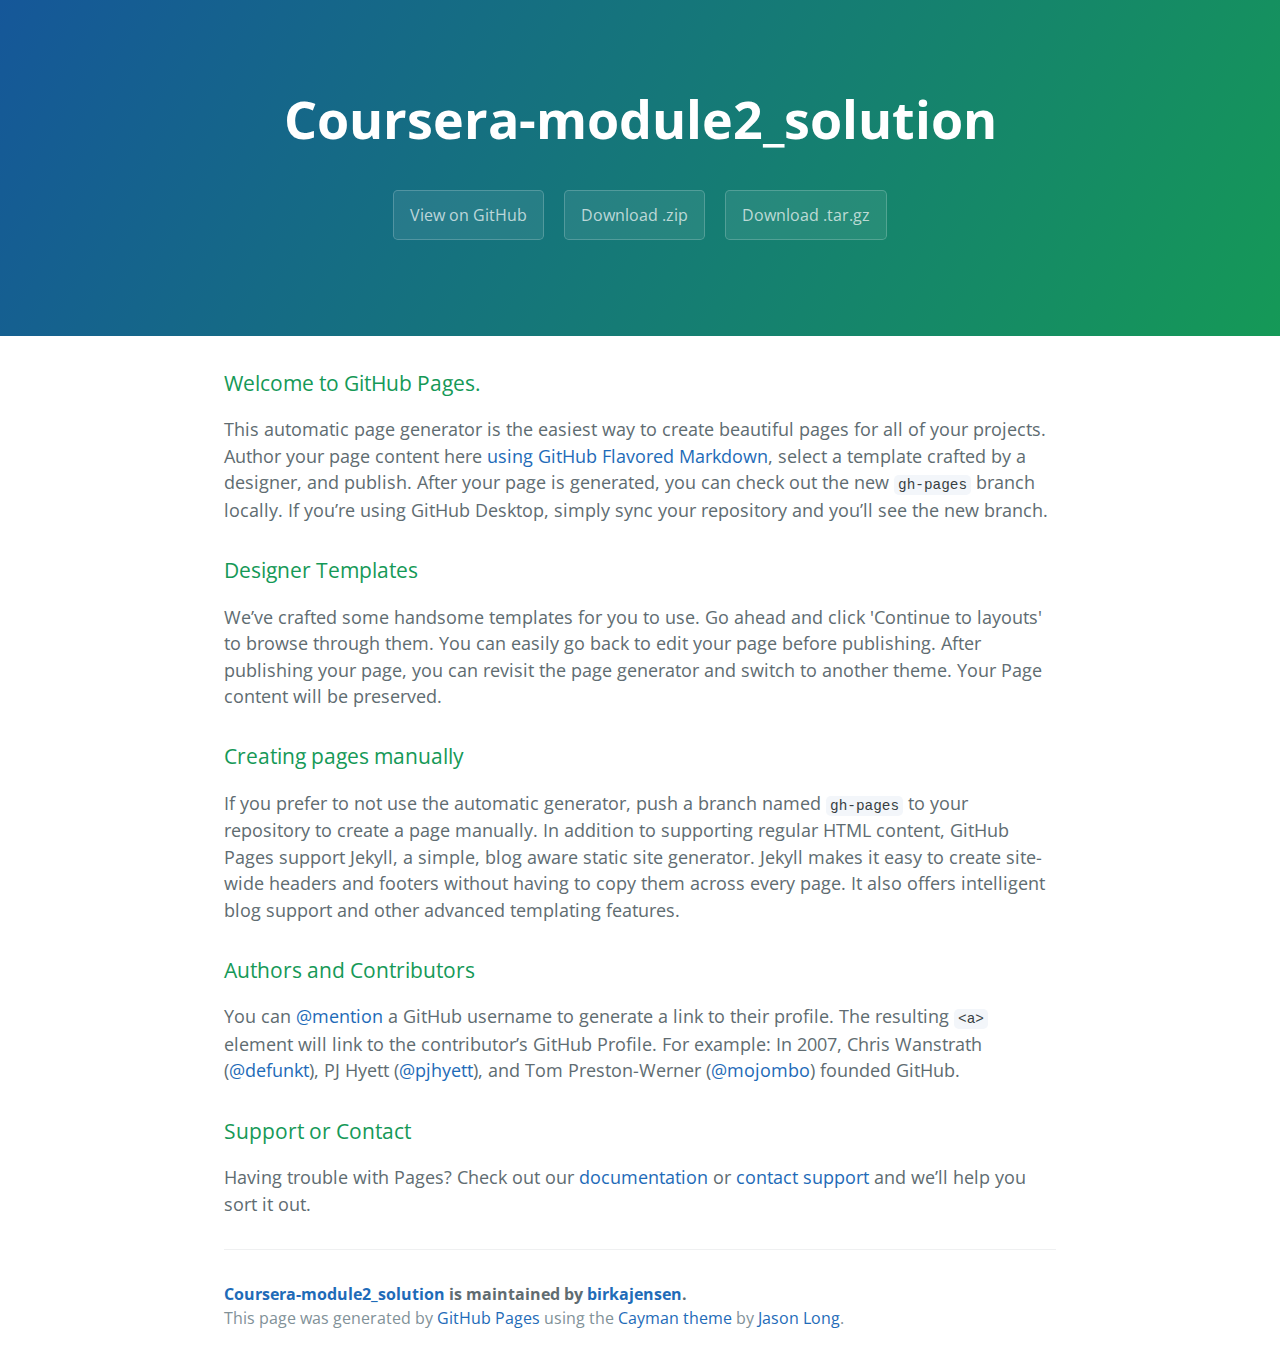
<file: index.html>
<!DOCTYPE html>
<html lang="en-us">
  <head>
    <meta charset="UTF-8">
    <title>Coursera-module2_solution by birkajensen</title>
    <meta name="viewport" content="width=device-width, initial-scale=1">
    <link rel="stylesheet" type="text/css" href="stylesheets/normalize.css" media="screen">
    <link href='https://fonts.googleapis.com/css?family=Open+Sans:400,700' rel='stylesheet' type='text/css'>
    <link rel="stylesheet" type="text/css" href="stylesheets/stylesheet.css" media="screen">
    <link rel="stylesheet" type="text/css" href="stylesheets/github-light.css" media="screen">
  </head>
  <body>
    <section class="page-header">
      <h1 class="project-name">Coursera-module2_solution</h1>
      <h2 class="project-tagline"></h2>
      <a href="https://github.com/birkajensen/coursera-test" class="btn">View on GitHub</a>
      <a href="https://github.com/birkajensen/coursera-test/zipball/master" class="btn">Download .zip</a>
      <a href="https://github.com/birkajensen/coursera-test/tarball/master" class="btn">Download .tar.gz</a>
    </section>

    <section class="main-content">
      <h3>
<a id="welcome-to-github-pages" class="anchor" href="#welcome-to-github-pages" aria-hidden="true"><span aria-hidden="true" class="octicon octicon-link"></span></a>Welcome to GitHub Pages.</h3>

<p>This automatic page generator is the easiest way to create beautiful pages for all of your projects. Author your page content here <a href="https://guides.github.com/features/mastering-markdown/">using GitHub Flavored Markdown</a>, select a template crafted by a designer, and publish. After your page is generated, you can check out the new <code>gh-pages</code> branch locally. If you’re using GitHub Desktop, simply sync your repository and you’ll see the new branch.</p>

<h3>
<a id="designer-templates" class="anchor" href="#designer-templates" aria-hidden="true"><span aria-hidden="true" class="octicon octicon-link"></span></a>Designer Templates</h3>

<p>We’ve crafted some handsome templates for you to use. Go ahead and click 'Continue to layouts' to browse through them. You can easily go back to edit your page before publishing. After publishing your page, you can revisit the page generator and switch to another theme. Your Page content will be preserved.</p>

<h3>
<a id="creating-pages-manually" class="anchor" href="#creating-pages-manually" aria-hidden="true"><span aria-hidden="true" class="octicon octicon-link"></span></a>Creating pages manually</h3>

<p>If you prefer to not use the automatic generator, push a branch named <code>gh-pages</code> to your repository to create a page manually. In addition to supporting regular HTML content, GitHub Pages support Jekyll, a simple, blog aware static site generator. Jekyll makes it easy to create site-wide headers and footers without having to copy them across every page. It also offers intelligent blog support and other advanced templating features.</p>

<h3>
<a id="authors-and-contributors" class="anchor" href="#authors-and-contributors" aria-hidden="true"><span aria-hidden="true" class="octicon octicon-link"></span></a>Authors and Contributors</h3>

<p>You can <a href="https://help.github.com/articles/basic-writing-and-formatting-syntax/#mentioning-users-and-teams" class="user-mention">@mention</a> a GitHub username to generate a link to their profile. The resulting <code>&lt;a&gt;</code> element will link to the contributor’s GitHub Profile. For example: In 2007, Chris Wanstrath (<a href="https://github.com/defunkt" class="user-mention">@defunkt</a>), PJ Hyett (<a href="https://github.com/pjhyett" class="user-mention">@pjhyett</a>), and Tom Preston-Werner (<a href="https://github.com/mojombo" class="user-mention">@mojombo</a>) founded GitHub.</p>

<h3>
<a id="support-or-contact" class="anchor" href="#support-or-contact" aria-hidden="true"><span aria-hidden="true" class="octicon octicon-link"></span></a>Support or Contact</h3>

<p>Having trouble with Pages? Check out our <a href="https://help.github.com/pages">documentation</a> or <a href="https://github.com/contact">contact support</a> and we’ll help you sort it out.</p>

      <footer class="site-footer">
        <span class="site-footer-owner"><a href="https://github.com/birkajensen/coursera-test">Coursera-module2_solution</a> is maintained by <a href="https://github.com/birkajensen">birkajensen</a>.</span>

        <span class="site-footer-credits">This page was generated by <a href="https://pages.github.com">GitHub Pages</a> using the <a href="https://github.com/jasonlong/cayman-theme">Cayman theme</a> by <a href="https://twitter.com/jasonlong">Jason Long</a>.</span>
      </footer>

    </section>

  
  </body>
</html>
</file>
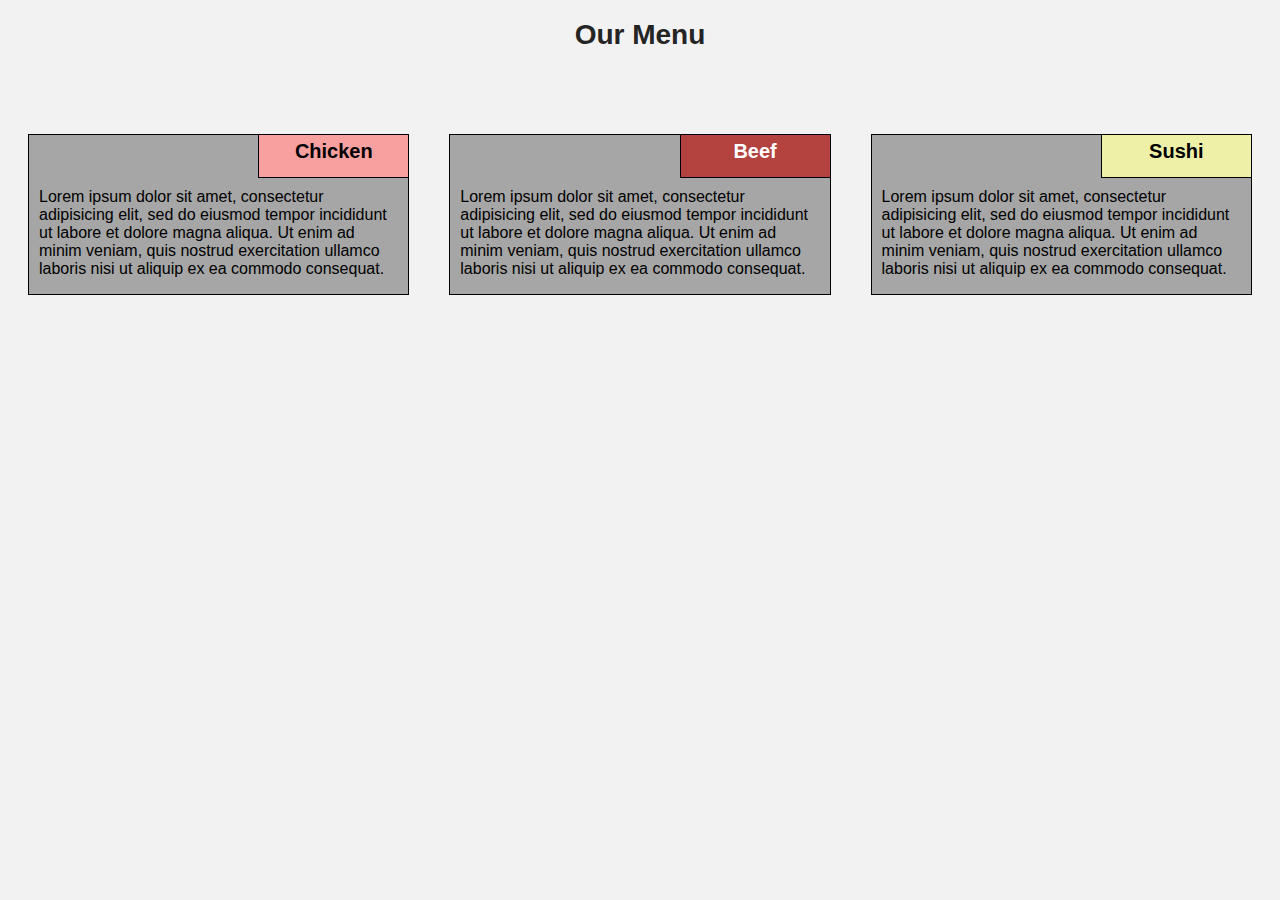
<file: module2solution/index.html>
<!DOCTYPE html>
<html>
<head>
	<meta charset="utf-8">
	<meta name="viewport" content="width=device-width, initial-scale=1">
	<title>Assignment Solution For Module 2</title>
	<link rel="stylesheet" type="text/css" href="css/stylesheet.css">
</head>

<h1>Our Menu</h1>

<body>
<section class="box col-lg-4 col-md-6">
	<div>
		<div class="item" id="chicken">Chicken</div>
		<p>	
			Lorem ipsum dolor sit amet, consectetur adipisicing elit, sed do eiusmod
			tempor incididunt ut labore et dolore magna aliqua. Ut enim ad minim veniam,
			quis nostrud exercitation ullamco laboris nisi ut aliquip ex ea commodo
			consequat.
		</p>
	</div>
</section>

<section class="box col-lg-4 col-md-6">
	<div>
		<div class="item" id="beef">Beef</div>
		<p>	
			Lorem ipsum dolor sit amet, consectetur adipisicing elit, sed do eiusmod
			tempor incididunt ut labore et dolore magna aliqua. Ut enim ad minim veniam,
			quis nostrud exercitation ullamco laboris nisi ut aliquip ex ea commodo
			consequat.
		</p>
	</div>
</section> 

<section class="box col-lg-4 col-md-12">
	<div>
		<div class="item" id="sushi">Sushi</div>
		<p>	
			Lorem ipsum dolor sit amet, consectetur adipisicing elit, sed do eiusmod
			tempor incididunt ut labore et dolore magna aliqua. Ut enim ad minim veniam,
			quis nostrud exercitation ullamco laboris nisi ut aliquip ex ea commodo
			consequat.
		</p>
	</div>
</section>

</body>
</html>
</file>
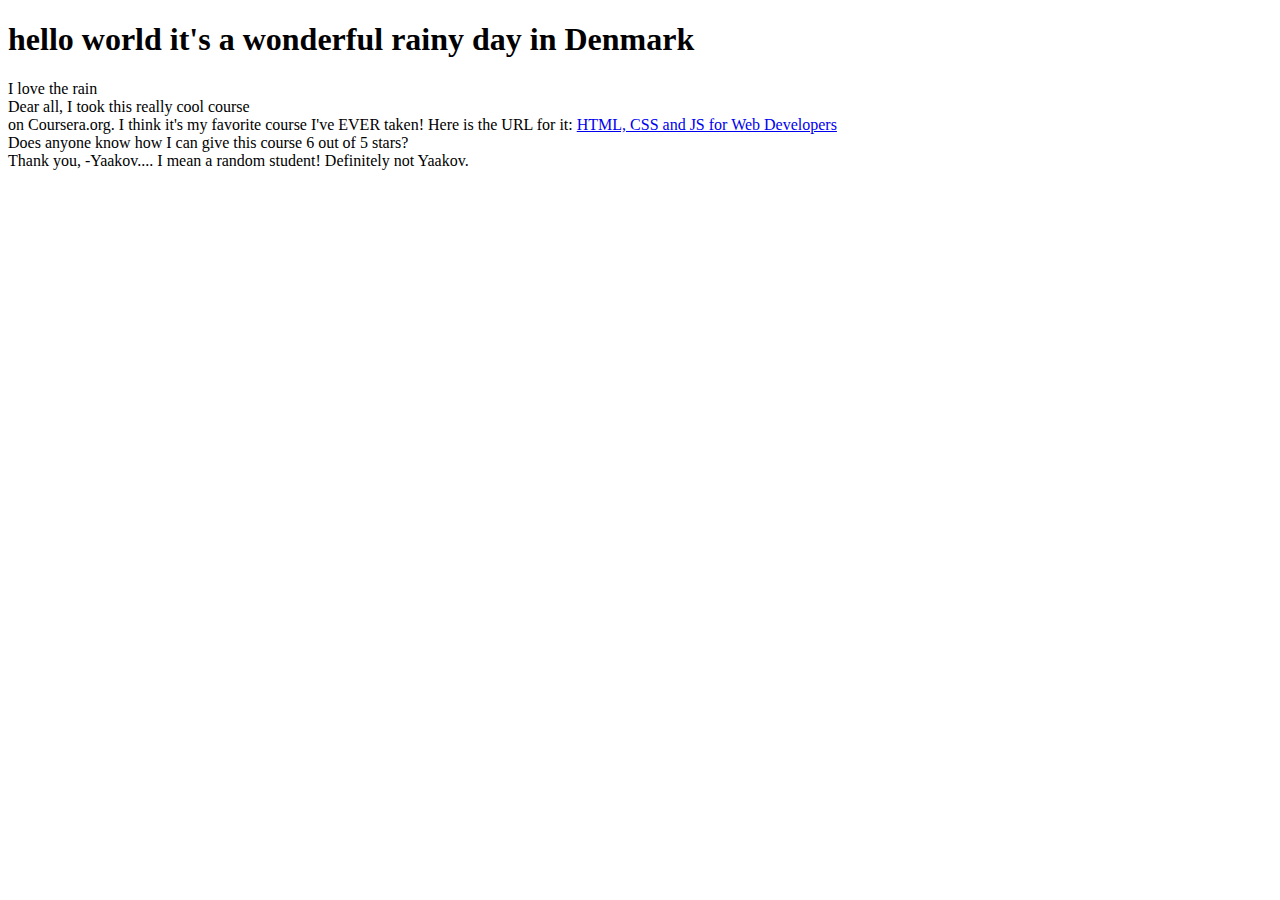
<file: site/index.html>
<!DOCTYPE html>
<html>
<head>
	<meta charset="utf-8">
	<title>hello world</title>
</head>
<body>  <!-- often called viewport  -->
<h1>hello world it's a wonderful rainy day in Denmark</h1>
I love the rain

<div>Dear all,
<span>I took this really cool course
</span></div>
<span>on Coursera.org. I think it's
my favorite course I've EVER taken!
Here is the URL for it:
</span>
<a href="...">HTML, CSS and JS for Web Developers</a>
<div>
Does anyone know how I can give this course 6
out of 5 stars?
</div>
<div>
Thank you,
-Yaakov.... I mean a random student! Definitely not Yaakov.
</div>
</body>
</html>
</file>
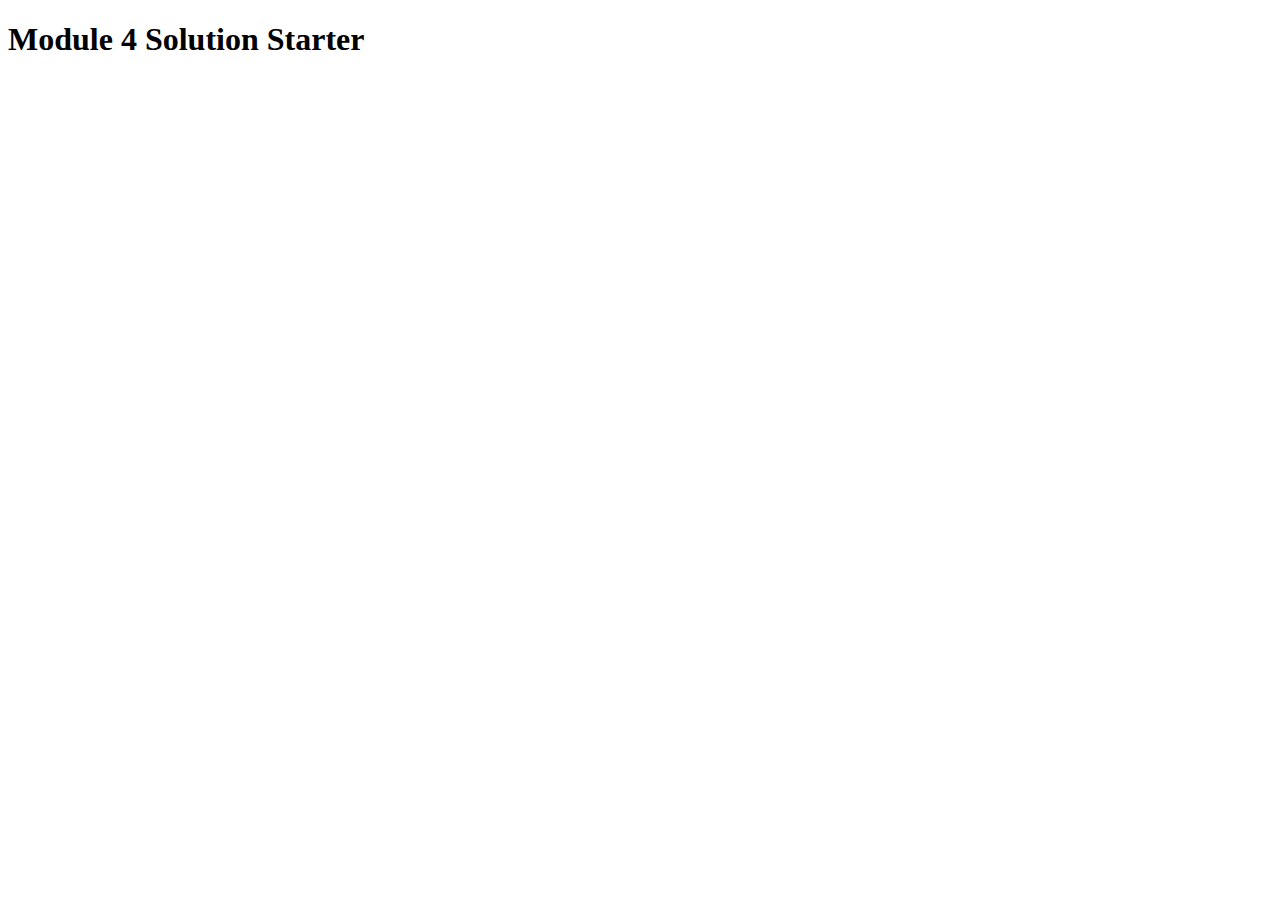
<file: solutionweek4/index.html>
<!DOCTYPE html>
<html>
<head>
  <meta charset="utf-8">
  <title>Module 4 Solution Starter</title>
  <script>
    var names = []; // DO NOT REMOVE
  </script>
  <script src="SpeakHello.js"></script>
  <script src="SpeakGoodBye.js"></script>
  <script src="script.js"></script>
</head>
<body>
  <h1>Module 4 Solution Starter</h1>
</body>
</html>
</file>
<file: stylesheets/stylesheet.css>
* {
  box-sizing: border-box; }

body {
  padding: 0;
  margin: 0;
  font-family: "Open Sans", "Helvetica Neue", Helvetica, Arial, sans-serif;
  font-size: 16px;
  line-height: 1.5;
  color: #606c71; }

a {
  color: #1e6bb8;
  text-decoration: none; }
  a:hover {
    text-decoration: underline; }

.btn {
  display: inline-block;
  margin-bottom: 1rem;
  color: rgba(255, 255, 255, 0.7);
  background-color: rgba(255, 255, 255, 0.08);
  border-color: rgba(255, 255, 255, 0.2);
  border-style: solid;
  border-width: 1px;
  border-radius: 0.3rem;
  transition: color 0.2s, background-color 0.2s, border-color 0.2s; }
  .btn + .btn {
    margin-left: 1rem; }

.btn:hover {
  color: rgba(255, 255, 255, 0.8);
  text-decoration: none;
  background-color: rgba(255, 255, 255, 0.2);
  border-color: rgba(255, 255, 255, 0.3); }

@media screen and (min-width: 64em) {
  .btn {
    padding: 0.75rem 1rem; } }

@media screen and (min-width: 42em) and (max-width: 64em) {
  .btn {
    padding: 0.6rem 0.9rem;
    font-size: 0.9rem; } }

@media screen and (max-width: 42em) {
  .btn {
    display: block;
    width: 100%;
    padding: 0.75rem;
    font-size: 0.9rem; }
    .btn + .btn {
      margin-top: 1rem;
      margin-left: 0; } }

.page-header {
  color: #fff;
  text-align: center;
  background-color: #159957;
  background-image: linear-gradient(120deg, #155799, #159957); }

@media screen and (min-width: 64em) {
  .page-header {
    padding: 5rem 6rem; } }

@media screen and (min-width: 42em) and (max-width: 64em) {
  .page-header {
    padding: 3rem 4rem; } }

@media screen and (max-width: 42em) {
  .page-header {
    padding: 2rem 1rem; } }

.project-name {
  margin-top: 0;
  margin-bottom: 0.1rem; }

@media screen and (min-width: 64em) {
  .project-name {
    font-size: 3.25rem; } }

@media screen and (min-width: 42em) and (max-width: 64em) {
  .project-name {
    font-size: 2.25rem; } }

@media screen and (max-width: 42em) {
  .project-name {
    font-size: 1.75rem; } }

.project-tagline {
  margin-bottom: 2rem;
  font-weight: normal;
  opacity: 0.7; }

@media screen and (min-width: 64em) {
  .project-tagline {
    font-size: 1.25rem; } }

@media screen and (min-width: 42em) and (max-width: 64em) {
  .project-tagline {
    font-size: 1.15rem; } }

@media screen and (max-width: 42em) {
  .project-tagline {
    font-size: 1rem; } }

.main-content :first-child {
  margin-top: 0; }
.main-content img {
  max-width: 100%; }
.main-content h1, .main-content h2, .main-content h3, .main-content h4, .main-content h5, .main-content h6 {
  margin-top: 2rem;
  margin-bottom: 1rem;
  font-weight: normal;
  color: #159957; }
.main-content p {
  margin-bottom: 1em; }
.main-content code {
  padding: 2px 4px;
  font-family: Consolas, "Liberation Mono", Menlo, Courier, monospace;
  font-size: 0.9rem;
  color: #383e41;
  background-color: #f3f6fa;
  border-radius: 0.3rem; }
.main-content pre {
  padding: 0.8rem;
  margin-top: 0;
  margin-bottom: 1rem;
  font: 1rem Consolas, "Liberation Mono", Menlo, Courier, monospace;
  color: #567482;
  word-wrap: normal;
  background-color: #f3f6fa;
  border: solid 1px #dce6f0;
  border-radius: 0.3rem; }
  .main-content pre > code {
    padding: 0;
    margin: 0;
    font-size: 0.9rem;
    color: #567482;
    word-break: normal;
    white-space: pre;
    background: transparent;
    border: 0; }
.main-content .highlight {
  margin-bottom: 1rem; }
  .main-content .highlight pre {
    margin-bottom: 0;
    word-break: normal; }
.main-content .highlight pre, .main-content pre {
  padding: 0.8rem;
  overflow: auto;
  font-size: 0.9rem;
  line-height: 1.45;
  border-radius: 0.3rem; }
.main-content pre code, .main-content pre tt {
  display: inline;
  max-width: initial;
  padding: 0;
  margin: 0;
  overflow: initial;
  line-height: inherit;
  word-wrap: normal;
  background-color: transparent;
  border: 0; }
  .main-content pre code:before, .main-content pre code:after, .main-content pre tt:before, .main-content pre tt:after {
    content: normal; }
.main-content ul, .main-content ol {
  margin-top: 0; }
.main-content blockquote {
  padding: 0 1rem;
  margin-left: 0;
  color: #819198;
  border-left: 0.3rem solid #dce6f0; }
  .main-content blockquote > :first-child {
    margin-top: 0; }
  .main-content blockquote > :last-child {
    margin-bottom: 0; }
.main-content table {
  display: block;
  width: 100%;
  overflow: auto;
  word-break: normal;
  word-break: keep-all; }
  .main-content table th {
    font-weight: bold; }
  .main-content table th, .main-content table td {
    padding: 0.5rem 1rem;
    border: 1px solid #e9ebec; }
.main-content dl {
  padding: 0; }
  .main-content dl dt {
    padding: 0;
    margin-top: 1rem;
    font-size: 1rem;
    font-weight: bold; }
  .main-content dl dd {
    padding: 0;
    margin-bottom: 1rem; }
.main-content hr {
  height: 2px;
  padding: 0;
  margin: 1rem 0;
  background-color: #eff0f1;
  border: 0; }

@media screen and (min-width: 64em) {
  .main-content {
    max-width: 64rem;
    padding: 2rem 6rem;
    margin: 0 auto;
    font-size: 1.1rem; } }

@media screen and (min-width: 42em) and (max-width: 64em) {
  .main-content {
    padding: 2rem 4rem;
    font-size: 1.1rem; } }

@media screen and (max-width: 42em) {
  .main-content {
    padding: 2rem 1rem;
    font-size: 1rem; } }

.site-footer {
  padding-top: 2rem;
  margin-top: 2rem;
  border-top: solid 1px #eff0f1; }

.site-footer-owner {
  display: block;
  font-weight: bold; }

.site-footer-credits {
  color: #819198; }

@media screen and (min-width: 64em) {
  .site-footer {
    font-size: 1rem; } }

@media screen and (min-width: 42em) and (max-width: 64em) {
  .site-footer {
    font-size: 1rem; } }

@media screen and (max-width: 42em) {
  .site-footer {
    font-size: 0.9rem; } }
</file>
<file: stylesheets/github-light.css>
/*
The MIT License (MIT)

Copyright (c) 2016 GitHub, Inc.

Permission is hereby granted, free of charge, to any person obtaining a copy
of this software and associated documentation files (the "Software"), to deal
in the Software without restriction, including without limitation the rights
to use, copy, modify, merge, publish, distribute, sublicense, and/or sell
copies of the Software, and to permit persons to whom the Software is
furnished to do so, subject to the following conditions:

The above copyright notice and this permission notice shall be included in all
copies or substantial portions of the Software.

THE SOFTWARE IS PROVIDED "AS IS", WITHOUT WARRANTY OF ANY KIND, EXPRESS OR
IMPLIED, INCLUDING BUT NOT LIMITED TO THE WARRANTIES OF MERCHANTABILITY,
FITNESS FOR A PARTICULAR PURPOSE AND NONINFRINGEMENT. IN NO EVENT SHALL THE
AUTHORS OR COPYRIGHT HOLDERS BE LIABLE FOR ANY CLAIM, DAMAGES OR OTHER
LIABILITY, WHETHER IN AN ACTION OF CONTRACT, TORT OR OTHERWISE, ARISING FROM,
OUT OF OR IN CONNECTION WITH THE SOFTWARE OR THE USE OR OTHER DEALINGS IN THE
SOFTWARE.

*/

.pl-c /* comment */ {
  color: #969896;
}

.pl-c1 /* constant, variable.other.constant, support, meta.property-name, support.constant, support.variable, meta.module-reference, markup.raw, meta.diff.header */,
.pl-s .pl-v /* string variable */ {
  color: #0086b3;
}

.pl-e /* entity */,
.pl-en /* entity.name */ {
  color: #795da3;
}

.pl-smi /* variable.parameter.function, storage.modifier.package, storage.modifier.import, storage.type.java, variable.other */,
.pl-s .pl-s1 /* string source */ {
  color: #333;
}

.pl-ent /* entity.name.tag */ {
  color: #63a35c;
}

.pl-k /* keyword, storage, storage.type */ {
  color: #a71d5d;
}

.pl-s /* string */,
.pl-pds /* punctuation.definition.string, string.regexp.character-class */,
.pl-s .pl-pse .pl-s1 /* string punctuation.section.embedded source */,
.pl-sr /* string.regexp */,
.pl-sr .pl-cce /* string.regexp constant.character.escape */,
.pl-sr .pl-sre /* string.regexp source.ruby.embedded */,
.pl-sr .pl-sra /* string.regexp string.regexp.arbitrary-repitition */ {
  color: #183691;
}

.pl-v /* variable */ {
  color: #ed6a43;
}

.pl-id /* invalid.deprecated */ {
  color: #b52a1d;
}

.pl-ii /* invalid.illegal */ {
  color: #f8f8f8;
  background-color: #b52a1d;
}

.pl-sr .pl-cce /* string.regexp constant.character.escape */ {
  font-weight: bold;
  color: #63a35c;
}

.pl-ml /* markup.list */ {
  color: #693a17;
}

.pl-mh /* markup.heading */,
.pl-mh .pl-en /* markup.heading entity.name */,
.pl-ms /* meta.separator */ {
  font-weight: bold;
  color: #1d3e81;
}

.pl-mq /* markup.quote */ {
  color: #008080;
}

.pl-mi /* markup.italic */ {
  font-style: italic;
  color: #333;
}

.pl-mb /* markup.bold */ {
  font-weight: bold;
  color: #333;
}

.pl-md /* markup.deleted, meta.diff.header.from-file */ {
  color: #bd2c00;
  background-color: #ffecec;
}

.pl-mi1 /* markup.inserted, meta.diff.header.to-file */ {
  color: #55a532;
  background-color: #eaffea;
}

.pl-mdr /* meta.diff.range */ {
  font-weight: bold;
  color: #795da3;
}

.pl-mo /* meta.output */ {
  color: #1d3e81;
}
</file>
<file: module2solution/css/stylesheet.css>
* {
  box-sizing: border-box;
}

body{
	
	background-color: #f2f2f2;
	font-family:Verdana, Geneva, sans-serif ;
}

.box {
	padding: 20px;
}

h1 {
	color: #242424;
	text-align: center;
	font-size:175%;
	margin-bottom: 5%
}

.item{
	clear: left;
	float:right;
	width: 150px;
	height:43px;
	text-align: center;
	font-size: 125%;
	font-weight: 600;
	border-right: 1px;
	border-top:1px;
	margin-bottom: 10px;
	padding: 5px;
}

#chicken{
	
	background-color: #f8a0a0;
}

#beef{	

	background-color: #b4423f;
	color: white;
}

#sushi{
	
	background-color: #eff0a8;
}

div {
	
	background-color: #a6a6a6;
	font-weight: 300;
  	border: 1px solid black;
	
	
	padding-left: 10px;
	
	color: black;
}

p {
	margin-top: 53px;
	margin-right: 10px;
}



/* Simple Responsive Framework. */
.box {
  width: 100%;
}

/********** Large devices only **********/
@media (min-width: 1200px) {
   .col-lg-1, .col-lg-2, .col-lg-3, .col-lg-4, .col-lg-5, .col-lg-6, .col-lg-7, .col-lg-8, .col-lg-9, .col-lg-10, .col-lg-11, .col-lg-12 {
    float: left; 
  }
 .col-lg-1 {
    width: 8.33%;
  }
  .col-lg-2 {
    width: 16.66%;
  }
  .col-lg-3 {
    width: 25%;
  }
  .col-lg-4 {
    width: 33.33%;
  }
  .col-lg-5 {
    width: 41.66%;
  }
  .col-lg-6 {
    width: 50%;
  }
  .col-lg-7 {
    width: 58.33%;
  }
  .col-lg-8 {
    width: 66.66%;
  }
  .col-lg-9 {
    width: 74.99%;
  }
  .col-lg-10 {
    width: 83.33%;
  }
  .col-lg-11 {
    width: 91.66%;
  }
  .col-lg-12 {
    width: 100%;
  }
}
/********** Medium devices only **********/
@media (min-width: 992px) and (max-width: 1199px) {
  .col-md-1, .col-md-2, .col-md-3, .col-md-4, .col-md-5, .col-md-6, .col-md-7, .col-md-8, .col-md-9, .col-md-10, .col-md-11, .col-md-12 {
    float: left;
  }
  .col-md-1 {
    width: 8.33%;
  }
  .col-md-2 {
    width: 16.66%;
  }
  .col-md-3 {
    width: 25%;
  }
  .col-md-4 {
    width: 33.33%;
  }
  .col-md-5 {
    width: 41.66%;
  }
  .col-md-6 {
    width: 50%;
  }
  .col-md-7 {
    width: 58.33%;
  }
  .col-md-8 {
    width: 66.66%;
  }
  .col-md-9 {
    width: 74.99%;
  }
  .col-md-10 {
    width: 83.33%;
  }
  .col-md-11 {
    width: 91.66%;
  }
  .col-md-12 {
    width: 100%;
  }
}
</file>
